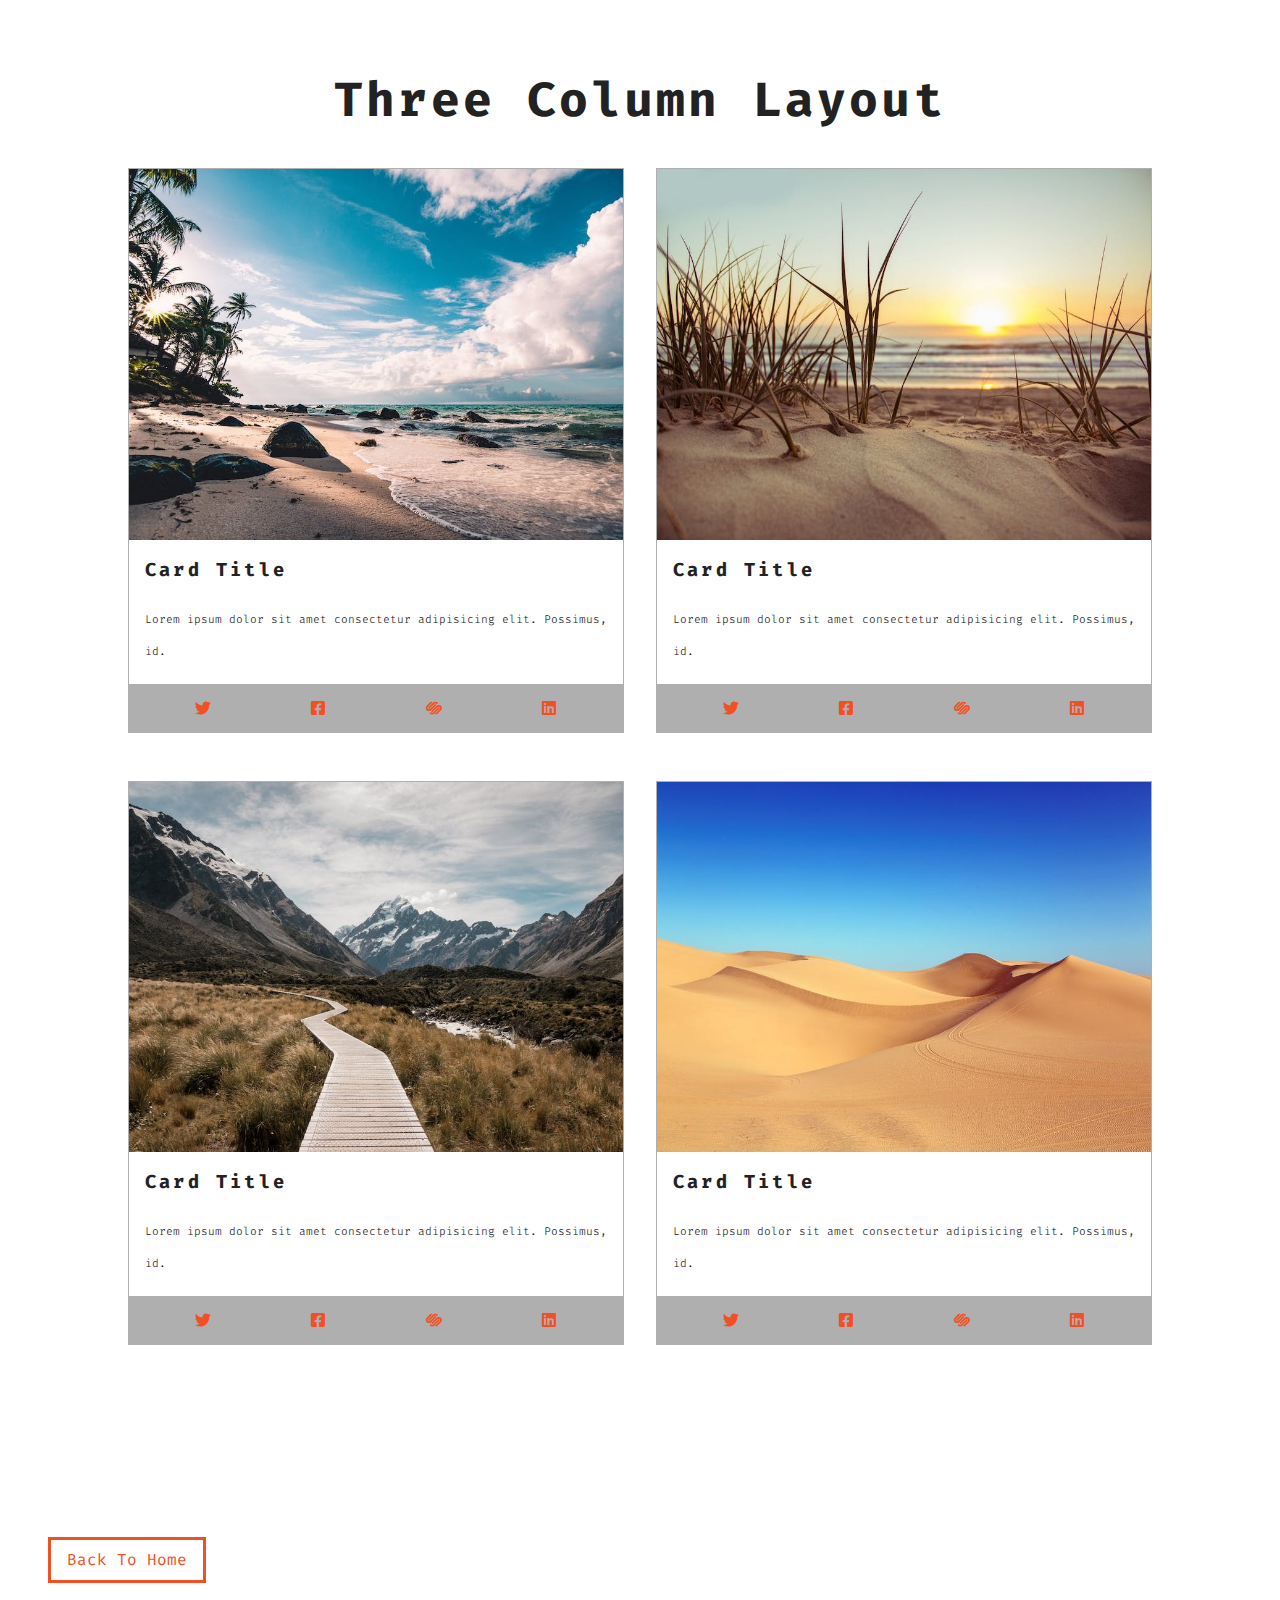
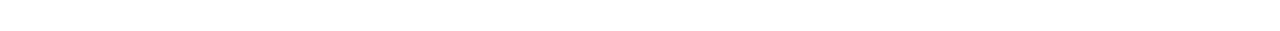
<file: cards.html>
<!DOCTYPE html>
<html lang="en">

<head>
    <meta charset="UTF-8" />
    <meta name="viewport" content="width=device-width, initial-scale=1.0" />
    <meta http-equiv="X-UA-Compatible" content="ie=edge" />
    <title>Cards Mini Project</title>
    <!-- google fonts -->
    <link href="https://fonts.googleapis.com/css?family=Fira+Code:300,400&display=swap" rel="stylesheet" />
    <!-- font awesome -->
    <link rel="stylesheet" href="fontawesome-free-5.9.0-web//css/all.min.css" />
    <!-- styles css -->
    <link rel="stylesheet" href="styles.css" />
</head>

<body>

    <section class="cards">
        <div class="title">
            <h1>Three column layout</h1>
        </div>
        <div class="card-center">
            <!-- single card -->
            <article class="card">
                <div class="img-container">
                    <img src="./images/size-image-1.jpeg" alt="card-img-1" class="card-img">
                </div>
                <div class="card-info">
                    <h3>card title</h3>
                    <p>Lorem ipsum dolor sit amet consectetur adipisicing elit. Possimus, id.</p>
                </div>
                <footer class="card-footer">
                    <i class="fab fa-twitter"></i>
                    <i class="fab fa-facebook-square"></i>
                    <i class="fab fa-squarespace"></i>
                    <i class="fab fa-linkedin"></i>
                </footer>
            </article>
            <!-- single card -->
            <!-- end of single card -->

            <article class="card">
                <div class="img-container">
                    <img src="./images/size-image-2.jpeg" alt="card-img-1" class="card-img">
                </div>
                <div class="card-info">
                    <h3>card title</h3>
                    <p>Lorem ipsum dolor sit amet consectetur adipisicing elit. Possimus, id.</p>
                </div>
                <footer class="card-footer">
                    <i class="fab fa-twitter"></i>
                    <i class="fab fa-facebook-square"></i>
                    <i class="fab fa-squarespace"></i>
                    <i class="fab fa-linkedin"></i>
                </footer>
            </article>
            <!-- single card -->
            <!-- end of single card -->
            <article class="card">
                <div class="img-container">
                    <img src="./images/size-image-3.jpeg" alt="card-img-1" class="card-img">
                </div>
                <div class="card-info">
                    <h3>card title</h3>
                    <p>Lorem ipsum dolor sit amet consectetur adipisicing elit. Possimus, id.</p>
                </div>
                <footer class="card-footer">
                    <i class="fab fa-twitter"></i>
                    <i class="fab fa-facebook-square"></i>
                    <i class="fab fa-squarespace"></i>
                    <i class="fab fa-linkedin"></i>
                </footer>
            </article>
            <!-- single card -->
            <!-- end of single card -->
            <article class="card">
                <div class="img-container">
                    <img src="./images/size-image-4.jpeg" alt="card-img-1" class="card-img">
                </div>
                <div class="card-info">
                    <h3>card title</h3>
                    <p>Lorem ipsum dolor sit amet consectetur adipisicing elit. Possimus, id.</p>
                </div>
                <footer class="card-footer">
                    <i class="fab fa-twitter"></i>
                    <i class="fab fa-facebook-square"></i>
                    <i class="fab fa-squarespace"></i>
                    <i class="fab fa-linkedin"></i>
                </footer>
            </article>
            <!-- end of single card -->

        </div>
    </section>

    <a href="index.html" class="btn">Back to Home</a>
</body>

</html>
</file>
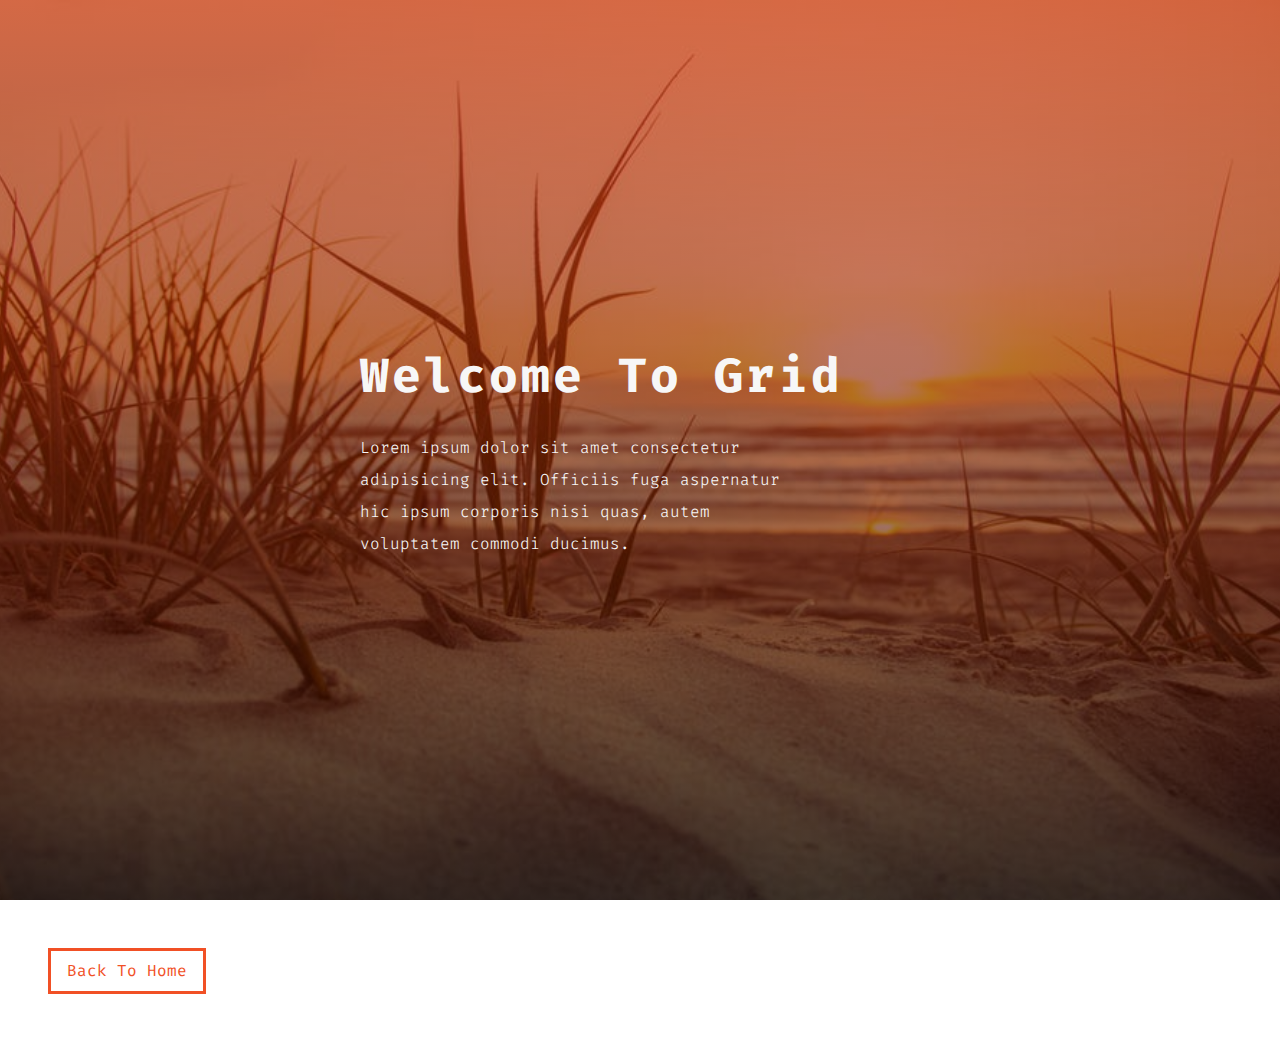
<file: hero.html>
<!DOCTYPE html>
<html lang="en">

<head>
    <meta charset="UTF-8" />
    <meta name="viewport" content="width=device-width, initial-scale=1.0" />
    <meta http-equiv="X-UA-Compatible" content="ie=edge" />
    <title>Hero Mini Project</title>
    <!-- google fonts -->
    <link href="https://fonts.googleapis.com/css?family=Fira+Code:300,400&display=swap" rel="stylesheet" />
    <!-- font awesome -->
    <link rel="stylesheet" href="fontawesome-free-5.9.0-web//css/all.min.css" />
    <!-- styles css -->
    <link rel="stylesheet" href="styles.css" />
</head>

<body>
    <header class="hero-header">
        <div class="hero-banner">
            <h1>welcome to grid</h1>
            <p>Lorem ipsum dolor sit amet consectetur adipisicing elit. Officiis fuga aspernatur hic ipsum corporis nisi
                quas, autem voluptatem commodi ducimus.</p>
        </div>
    </header>

    <a href="index.html" class="btn">Back to Home</a>
</body>

</html>
</file>
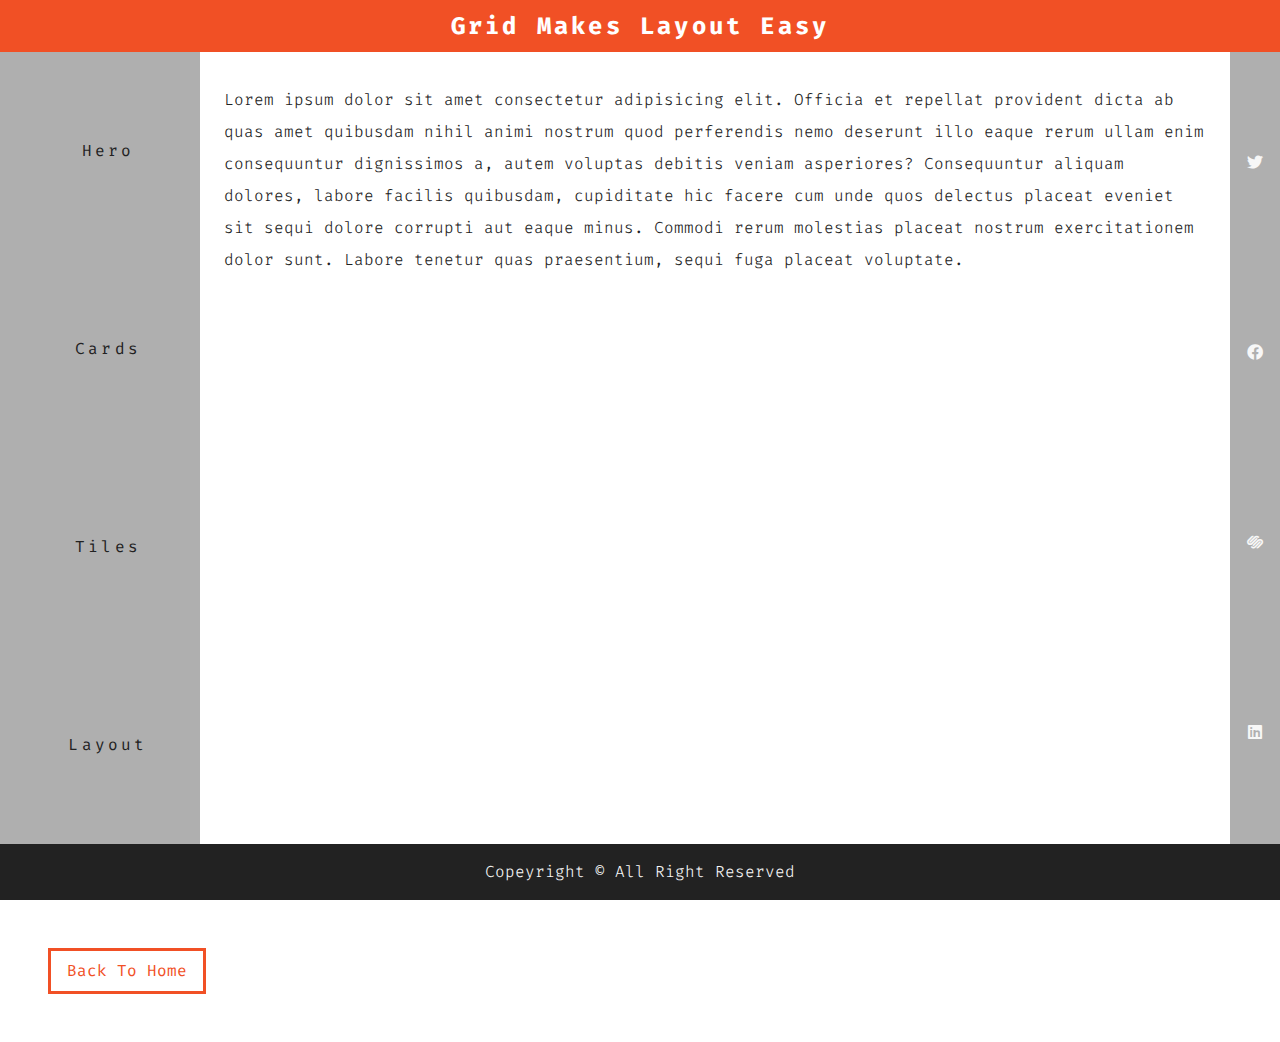
<file: layout.html>
<!DOCTYPE html>
<html lang="en">

<head>
    <meta charset="UTF-8" />
    <meta name="viewport" content="width=device-width, initial-scale=1.0" />
    <meta http-equiv="X-UA-Compatible" content="ie=edge" />
    <title>Layout Mini Project</title>
    <!-- google fonts -->
    <link href="https://fonts.googleapis.com/css?family=Fira+Code:300,400&display=swap" rel="stylesheet" />
    <!-- font awesome -->
    <link rel="stylesheet" href="fontawesome-free-5.9.0-web//css/all.min.css" />
    <!-- styles css -->
    <link rel="stylesheet" href="styles.css" />
</head>

<body>
    <div class="main">
        <!-- header -->
        <header class="header">
            <h2>grid makes layout easy</h2>
        </header>
        <!-- end of header -->

        <!-- navbar -->
        <nav class="navbar">
            <ul>
                <li><a href="hero.html">hero</a></li>
                <li><a href="cards.html">cards</a></li>
                <li><a href="tiles.html">tiles</a></li>
                <li><a href="layout.html">layout</a></li>
            </ul>
        </nav>
        <!-- end of navbar -->
        <!-- content -->
        <section class="section">
            <p>Lorem ipsum dolor sit amet consectetur adipisicing elit. Officia et repellat provident dicta ab quas
                amet
                quibusdam nihil animi nostrum quod perferendis nemo deserunt illo eaque rerum ullam enim
                consequuntur
                dignissimos a, autem voluptas debitis veniam asperiores? Consequuntur aliquam dolores, labore
                facilis
                quibusdam, cupiditate hic facere cum unde quos delectus placeat eveniet sit sequi dolore corrupti
                aut
                eaque minus. Commodi rerum molestias placeat nostrum exercitationem dolor sunt. Labore tenetur quas
                praesentium, sequi fuga placeat voluptate.</p>
        </section>
        <!-- end of content -->
        <!-- sidebar -->
        <section class="sidebar">
            <span><i class="fab fa-twitter"></i></span>
            <span><i class="fab fa-facebook"></i></span>
            <span><i class="fab fa-squarespace"></i></span>
            <span><i class="fab fa-linkedin"></i></span>
        </section>

        <!-- end of sidebar -->
        <div class="footer">
            <p>copeyright &copy; all right reserved </p>
        </div>


    </div>

    <a href="index.html" class="btn">Back to Home</a>
</body>

</html>
</file>
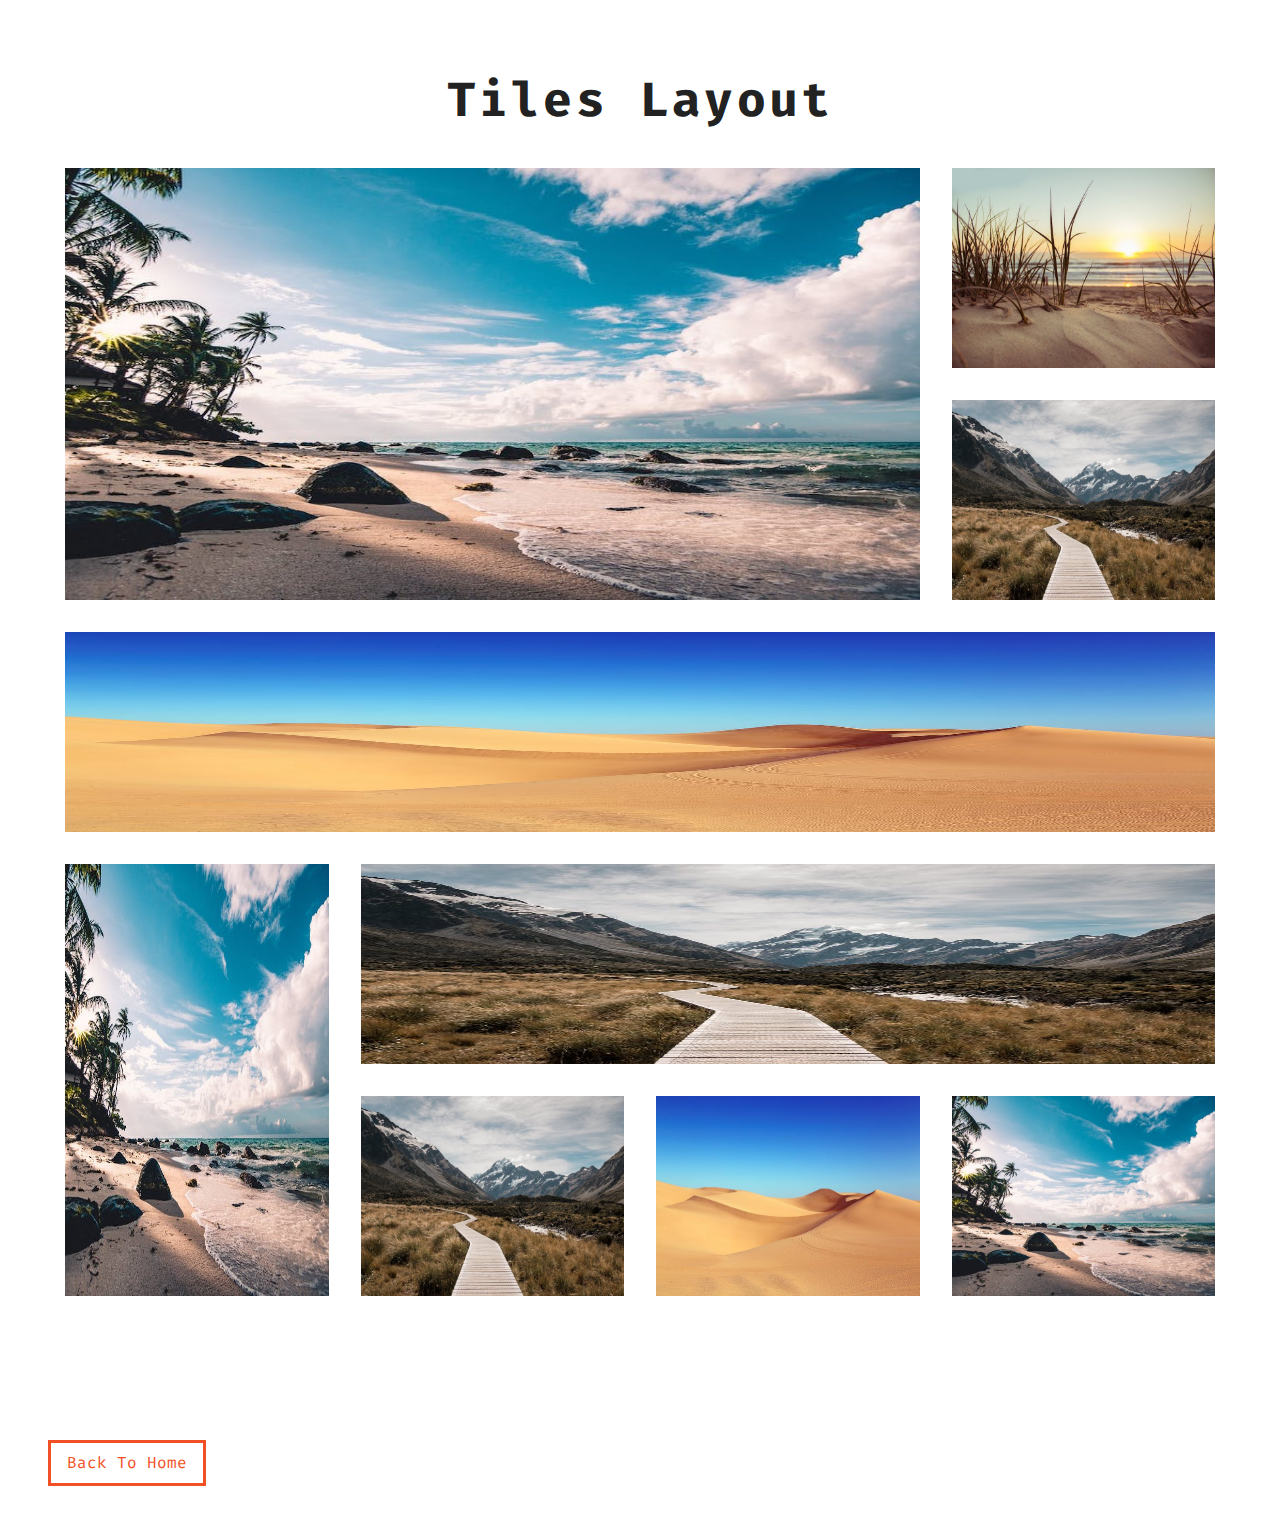
<file: tiles.html>
<!DOCTYPE html>
<html lang="en">

<head>
    <meta charset="UTF-8" />
    <meta name="viewport" content="width=device-width, initial-scale=1.0" />
    <meta http-equiv="X-UA-Compatible" content="ie=edge" />
    <title>Tiles Mini Project</title>
    <!-- google fonts -->
    <link href="https://fonts.googleapis.com/css?family=Fira+Code:300,400&display=swap" rel="stylesheet" />
    <!-- font awesome -->
    <link rel="stylesheet" href="fontawesome-free-5.9.0-web//css/all.min.css" />
    <!-- styles css -->
    <link rel="stylesheet" href="styles.css" />
</head>

<body>
    <section class="tiles">
        <div class="title">
            <h1>tiles layout</h1>
        </div>
        <div class="tiles-center">
            <!-- single tile -->
            <article class="tile-1">
                <img src="./images/size-image-1.jpeg" alt="">
            </article>
            <!-- end of single tile -->
            <!-- single tile -->
            <article class="tile-2">
                <img src="./images/size-image-2.jpeg" alt="">
            </article>
            <!-- end of single tile -->
            <!-- single tile -->
            <article class="tile-3">
                <img src="./images/size-image-3.jpeg" alt="">
            </article>
            <!-- end of single tile -->
            <!-- single tile -->
            <article class="tile-4">
                <img src="./images/size-image-4.jpeg" alt="">
            </article>
            <!-- end of single tile -->
            <!-- single tile -->
            <article class="tile-5">
                <img src="./images/size-image-1.jpeg" alt="">
            </article>
            <!-- end of single tile -->
            <!-- single tile -->
            <article class="tile-6">
                <img src="./images/size-image-3.jpeg" alt="">
            </article>
            <!-- end of single tile -->
            <!-- single tile -->
            <article class="tile-7">
                <img src="./images/size-image-3.jpeg" alt="">
            </article>
            <!-- end of single tile -->
            <!-- single tile -->
            <article class="tile-8">
                <img src="./images/size-image-4.jpeg" alt="">
            </article>
            <!-- end of single tile -->
            <!-- single tile -->
            <article class="tile-9">
                <img src="./images/size-image-1.jpeg" alt="">
            </article>
            <!-- end of single tile -->
        </div>
    </section>

    <a href="index.html" class="btn">Back to Home</a>
</body>

</html>
</file>
<file: styles.css>
/* 
======================
Variables
======================
*/

:root {
  --primaryColor: #f15025;
  --mainBlack: #222;
  --mainWhite: #f7f7f7;
  --darkGrey: #afafaf;
  --mainTransition: all 0.3s linear;
  --mainSpacing: 0.2rem;
}
/* 
=======================
Global Styles
=======================
*/
* {
  margin: 0;
  padding: 0;
  box-sizing: border-box;
}

body {
  font-family: "Fira Code", monospace;
  color: var(--mainBlack);
  background: --mainWhite;
  line-height: 1.5;
}
a {
  text-decoration: none;
}
img {
  width: 100%;
  display: block;
}

h1,
h2,
h3 {
  text-transform: capitalize;
  letter-spacing: var(--mainSpacing);
  margin-bottom: 1.25rem;
}
h1 {
  font-size: 3rem;
}
h2 {
  margin-bottom: 0;
}
p {
  font-weight: 300;
  font-size: 0.7rem;
  line-height: 2rem;
}
.btn {
  text-transform: capitalize;
  border: 3px solid var(--primaryColor);
  display: inline-block;
  padding: 0.5rem 1rem;
  color: var(--primaryColor);
  margin: 3rem;
  transition: var(--mainTransition);
}
.btn:hover {
  background: var(--primaryColor);
  color: var(--mainWhite);
}
/* 
===========================
main-navbar
===========================
*/
.main-navbar {
  width: 100%;
  background: var(--darkGrey);
  padding: 0 2rem;
}
.main-navbar li {
  list-style: none;
}
.main-navbar li a {
  padding: 1rem 0;
  letter-spacing: var(--mainSpacing);
  text-transform: capitalize;
  transition: var(--mainTransition);
  display: block;
  color: var(--primaryColor);
}
.main-navbar li:hover a {
  color: var(--mainBlack);
  /* transform: translateY(5px); */
  padding-left: 10px;
  background-color: var(--mainWhite);
}

@media screen and (min-width: 992px) {
  .main-navbar ul {
    width: 85%;
    margin: 0 auto;
    display: grid;
    grid-template-columns: repeat(4, 1fr);
  }
  .main-navbar li {
    text-align: center;
  }
}

/* 
===========================
Container
===========================
*/
.container {
  /* width: 100vw; */
  height: 91vh;
  object-fit: cover;
  margin: 0.5rem;
  background: linear-gradient(
      to left,
      rgba(0, 0, 255, 0.2),
      rgba(0, 0, 255, 0.2)
    ),
    url(./images/image-1.jpeg) no-repeat center;
  background-size: cover;
  display: flex;
  justify-content: center;
  align-items: center;
}

.content h1,
h2 {
  color: var(--mainBlack);
  letter-spacing: var(--mainSpacing);
}
.content h1 {
  font-size: 8rem;
  text-align: center;
  animation: from-left 2s linear;
}
.content h2 {
  font-size: 6rem;
  text-align: center;
  animation: from-right 2s linear;
}
@keyframes from-left {
  0% {
    transform: translateX(-2000px);
  }
  25% {
    transform: translateX(-50px);
  }
  50% {
    transform: translateX(1000px);
  }
  75% {
    transform: translateX(50px);
  }
  100% {
    transform: translateX(0);
  }
}
@keyframes from-right {
  0% {
    transform: translateX(2000px);
  }
  25% {
    transform: translateX(50px);
  }
  50% {
    transform: translateX(-1000px);
  }
  75% {
    transform: translateX(-50px);
  }
  100% {
    transform: translateX(0);
  }
}

/* 
============================
Header
============================
*/
.hero-header {
  min-height: 100vh;
  display: grid;

  align-items: center;
  justify-content: center;
  /* text-align: center; */
  color: var(--mainWhite);
  background: linear-gradient(
      to bottom,
      rgba(230, 54, 1, 0.65),
      rgba(0, 0, 0, 0.59)
    ),
    url(./images/image-2.jpeg) center/cover fixed no-repeat;
}
.hero-banner p {
  width: 80%;
  max-width: 560px;
  font-size: 1rem;
}

/* 
=======================
Cards
=======================
*/
.title {
  text-align: center;
}
.cards {
  padding: 4rem 0;
}
.card-center {
  width: 80vw;
  max-width: 1170px;
  margin: 2rem auto;
}
.card {
  border: 1px solid var(--darkGrey);
  margin-bottom: 3rem;
}
.card-info {
  padding: 1rem;
}
.card-footer {
  display: grid;
  background: var(--darkGrey);
  grid-template-columns: repeat(4, 1fr);
  padding: 1rem 1rem;
  justify-items: center;
  color: var(--primaryColor);
}
/* @media screen and (min-width: 768px) {
  .card-center {
    display: grid;
    grid-template-columns: repeat(2, 1fr);
    column-gap: 2rem;
  }
}
@media screen and (min-width: 1170px) {
  .card-center {
    grid-template-columns: repeat(3, 1fr);
  }
} */

/* calculate minmax value
 (width_of_max_screen - individual_space x no._of_spaces)/no._of_items
 (1152 - (32 x 3))/3 = 368px

*/
.card-center {
  display: grid;
  grid-template-columns: repeat(auto-fill, minmax(362px, 1fr));
  column-gap: 2rem;
}
.card-img {
  height: 100%;
}

/* 
================================
Tiles
================================
 */
.tiles {
  padding: 4rem 0;
}
.tiles-center {
  width: 90%;
  max-width: 1150px;
  margin: 2rem auto;
  display: grid;
  row-gap: 2rem;
}
@media screen and (min-width: 768px) {
  .tiles-center {
    grid-template-columns: repeat(2, 1fr);
    column-gap: 2rem;
  }
}
@media screen and (min-width: 992px) {
  .tiles-center {
    grid-template-columns: repeat(3, 1fr);
  }
}
@media screen and (min-width: 1200px) {
  .tiles-center {
    grid-template-columns: repeat(4, 1fr);
    grid-template-rows: repeat(5, 200px);
    grid-template-areas:
      "a a a b"
      "a a a c"
      "d d d d"
      "e f f f"
      "e g h i";
  }
  .tile-1 {
    grid-area: a;
    object-fit: cover;
  }
  .tile-2 {
    grid-area: b;
    object-fit: cover;
  }
  .tile-3 {
    grid-area: c;
    object-fit: cover;
  }
  .tile-4 {
    grid-area: d;
    object-fit: cover;
  }
  .tile-5 {
    grid-area: e;
    object-fit: cover;
  }
  .tile-6 {
    grid-area: f;
    object-fit: cover;
  }
  .tile-7 {
    grid-area: g;
    object-fit: cover;
  }
  .tile-8 {
    grid-area: h;
    object-fit: cover;
  }
  .tile-9 {
    grid-area: i;
    object-fit: cover;
  }
}
.tiles-center img {
  /* width: 100%; */
  height: 100%;
}

/* 
=============================
Layout
=============================
*/
.header {
  background: var(--primaryColor);
  text-align: center;
  padding: 0.5rem 0;
}
.header h2 {
  color: white;
}
.navbar {
  background: var(--darkGrey);
  padding-left: 1rem;
}
.navbar li {
  list-style: none;
  display: block;
  padding: 1rem 0.5rem;
  text-transform: capitalize;
  transition: var(--mainTransition);
}
.navbar li a {
  color: var(--mainBlack);
  letter-spacing: var(--mainSpacing);
  transition: var(--mainTransition);
}
.navbar li:hover {
  color: white;
  background: var(--primaryColor);
}
.section p {
  padding: 2rem 1.5rem;
  font-size: 1rem;
}
.sidebar {
  display: grid;
  grid-template-columns: repeat(4, 1fr);
  background: var(--primaryColor);
  justify-items: center;
  padding: 1rem 0.5rem;
  color: var(--mainWhite);
}
.footer {
  background: var(--mainBlack);
  padding: 0.75rem;
  text-align: center;
  color: var(--mainWhite);
}
.footer p {
  font-size: 1rem;
  text-transform: capitalize;
}
.main {
  min-height: 100vh;
  display: grid;
  grid-template-columns: 1fr;
  grid-template-rows: auto auto 1fr auto auto;
}
@media screen and (min-width: 768px) {
  .navbar ul {
    display: grid;
    grid-template-columns: repeat(4, 1fr);
    align-items: center;
    justify-items: center;
  }
}
@media screen and (min-width: 992px) {
  .main {
    grid-template-columns: [start] 200px [col-1-end] 1fr [col-2-end] 50px[end];
    grid-template-rows: [start] auto [row-1-end] 1fr [row-2-end] auto [end];
  }
  .header {
    grid-column: start/end;
    grid-row: start/row-1-end;
  }
  .navbar {
    grid-column: start/col-1-end;
    grid-row: row-1-end/row-2-end;
  }
  .section {
    grid-column: col-1-end/col-2-end;
    grid-row: row-1-end/row-2-end;
  }
  .sidbar {
    grid-column: col-2-end/end;
    grid-row: row-1-end/row-2-end;
  }
  .footer {
    grid-column: start/end;
    grid-row: row-2-end/end;
  }
  .navbar ul {
    grid-template-columns: 1fr;
    grid-template-rows: repeat(4, 1fr);
    min-height: 100%;
    align-items: center;
  }
  .sidebar {
    grid-template-columns: 1fr;
    grid-template-rows: repeat(4, 1fr);
    align-items: center;
    background: var(--darkGrey);
  }
}
</file>
